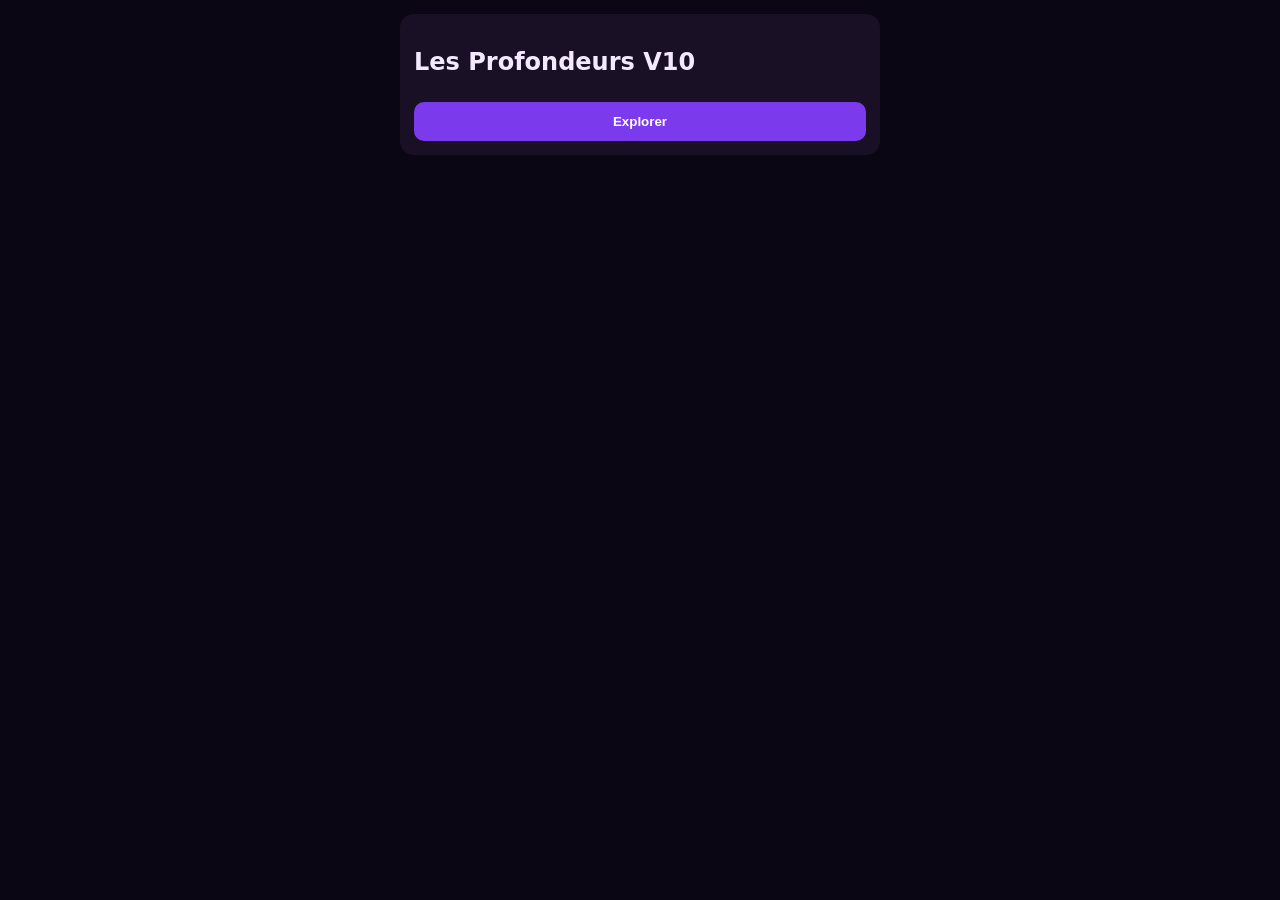
<file: index.html>
<!DOCTYPE html>
<html>
<head>
<meta name="viewport" content="width=device-width, initial-scale=1.0">
<link rel="stylesheet" href="css/style.css">
</head>
<body>
<div class="container">
<div class="panel">
<h2>Les Profondeurs V10</h2>
<button class="button" onclick="location.href='exploration.html'">Explorer</button>
</div>
</div>
</body>
</html>
</file>
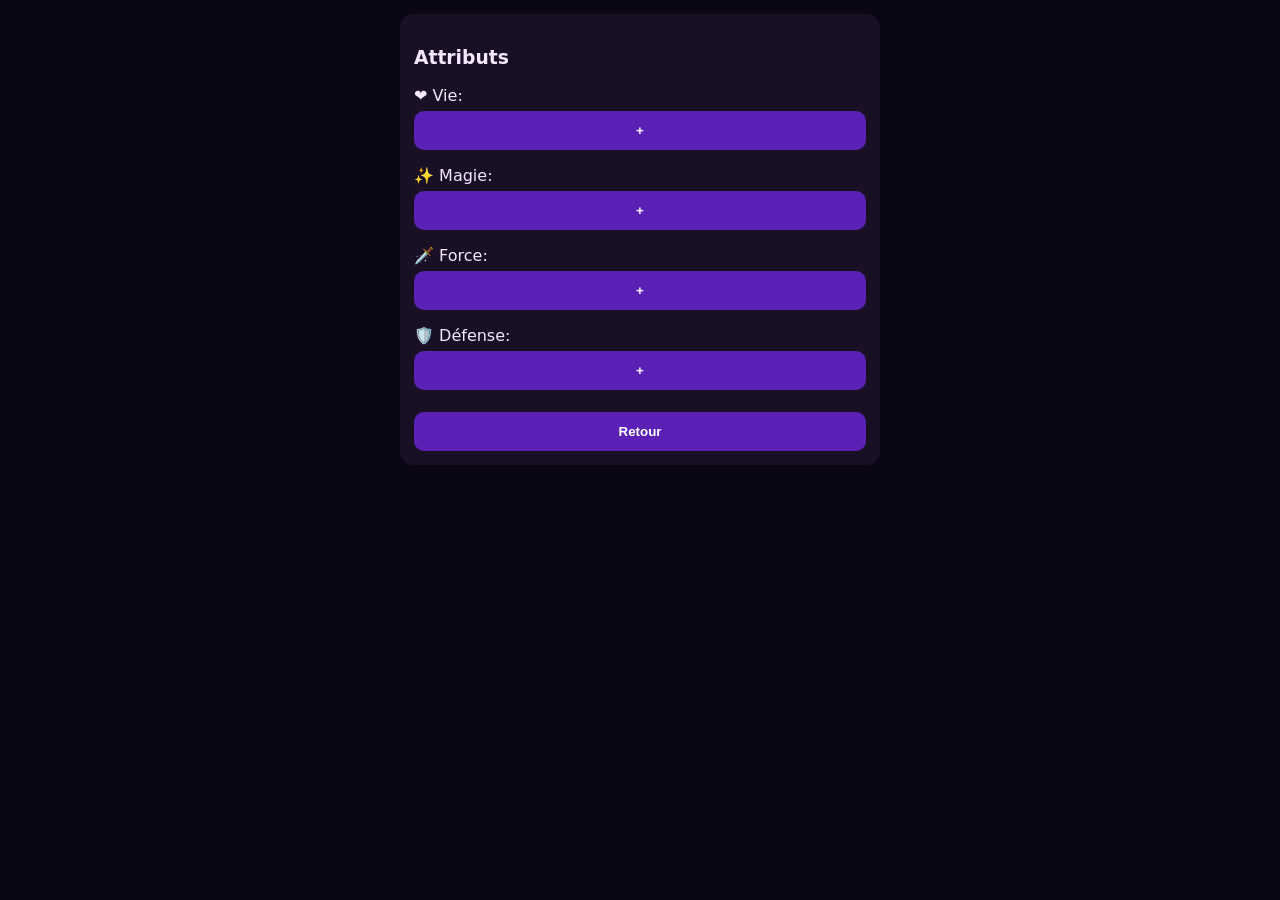
<file: character.html>
<!DOCTYPE html>
<html>
<head><meta name="viewport" content="width=device-width, initial-scale=1.0">
<link rel="stylesheet" href="css/style.css">
<script src="js/core.js"></script></head>
<body>
<div class="container">
<div class="panel">
<h3>Attributs</h3>
<p>❤️ Vie: <script>document.write(player.vie)</script> <button class="button secondary" onclick="addPoint('vie')">+</button></p>
<p>✨ Magie: <script>document.write(player.magie)</script> <button class="button secondary" onclick="addPoint('magie')">+</button></p>
<p>🗡️ Force: <script>document.write(player.force)</script> <button class="button secondary" onclick="addPoint('force')">+</button></p>
<p>🛡️ Défense: <script>document.write(player.defense)</script> <button class="button secondary" onclick="addPoint('defense')">+</button></p>
<button class="button secondary" onclick="location.href='index.html'">Retour</button>
</div></div></body></html>
</file>
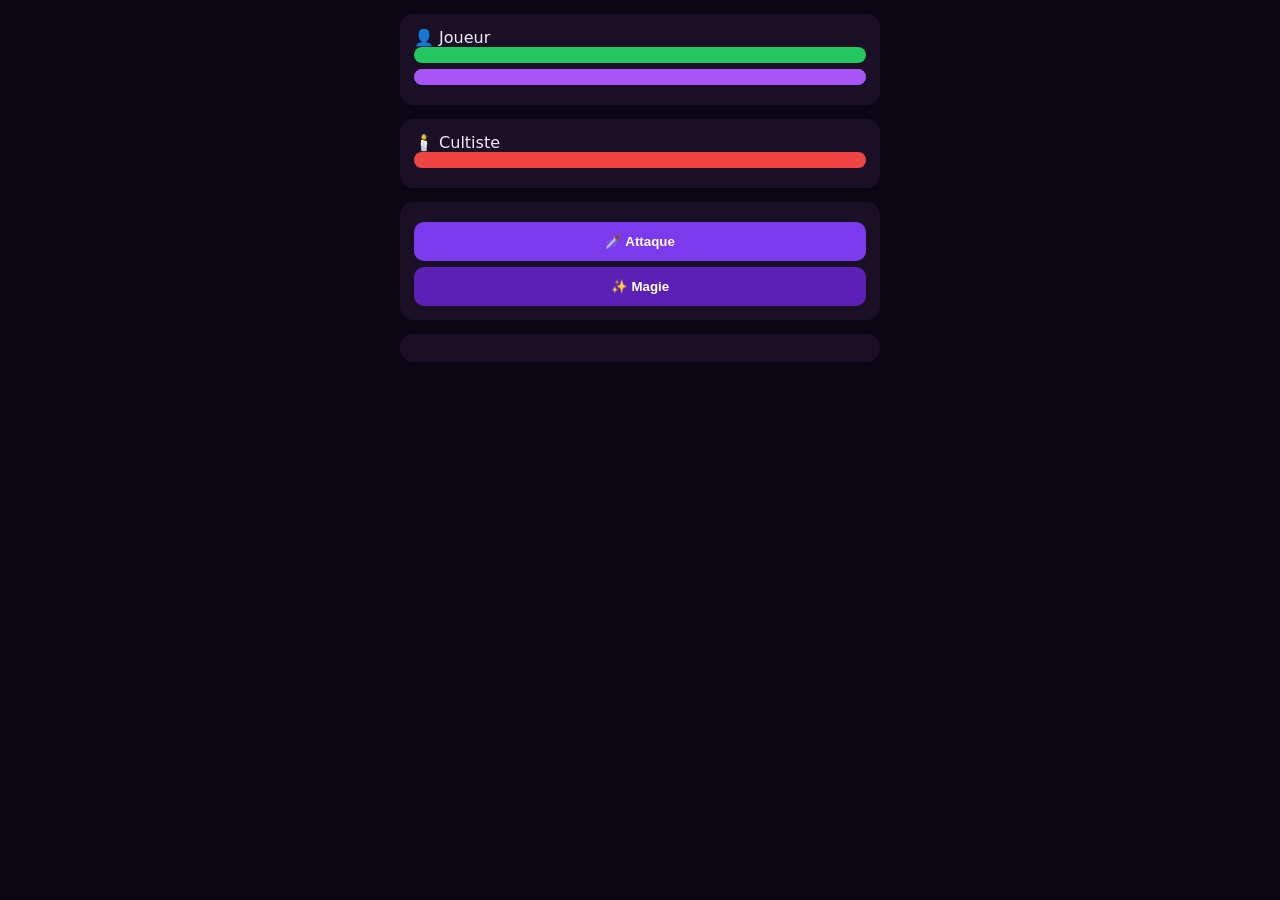
<file: combat.html>
<!DOCTYPE html>
<html>
<head>
<meta name="viewport" content="width=device-width, initial-scale=1.0">
<link rel="stylesheet" href="css/style.css">
<script type="module" src="js/game.js"></script>
</head>
<body onload="startCombat()">
<div class="container">
<div class="panel">
<div>👤 Joueur</div>
<div class="bar-container"><div id="playerHP" class="bar hp-player"></div></div>
<div class="bar-container"><div id="mana" class="bar mana"></div></div>
</div>
<div class="panel">
<div id="enemyName"></div>
<div class="bar-container"><div id="enemyHP" class="bar hp-enemy"></div></div>
</div>
<div class="panel">
<button class="button" onclick="attack('physical')">🗡️ Attaque</button>
<button class="button secondary" onclick="attack('magic')">✨ Magie</button>
</div>
<div class="panel">
<div id="combatInv"></div>
</div>
</div>
</body>
</html>
</file>
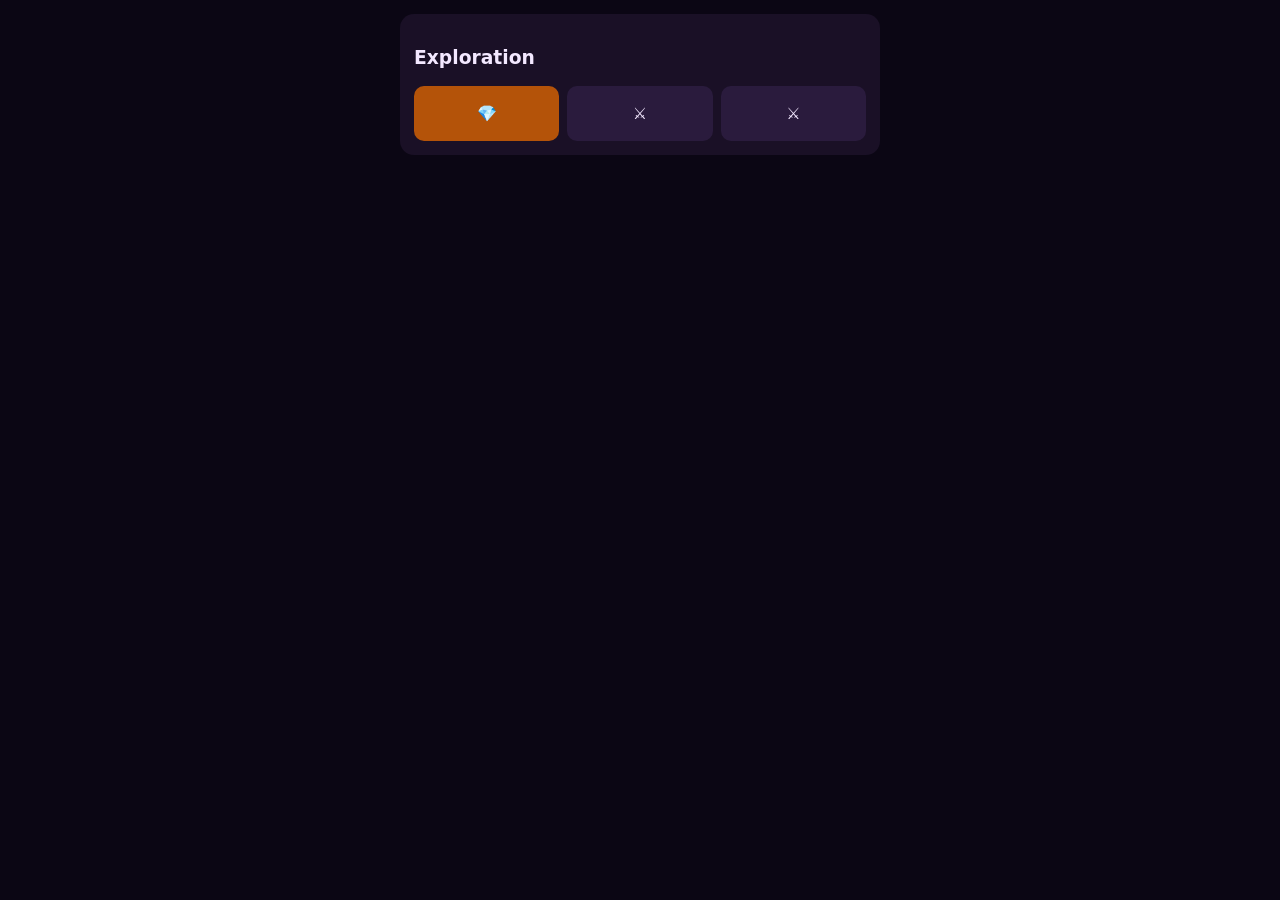
<file: exploration.html>
<!DOCTYPE html>
<html>
<head>
<meta name="viewport" content="width=device-width, initial-scale=1.0">
<link rel="stylesheet" href="css/style.css">
<script type="module" src="js/game.js"></script>
</head>
<body onload="generateMap()">
<div class="container">
<div class="panel">
<h3>Exploration</h3>
<div class="map" id="map"></div>
</div>
</div>
</body>
</html>
</file>
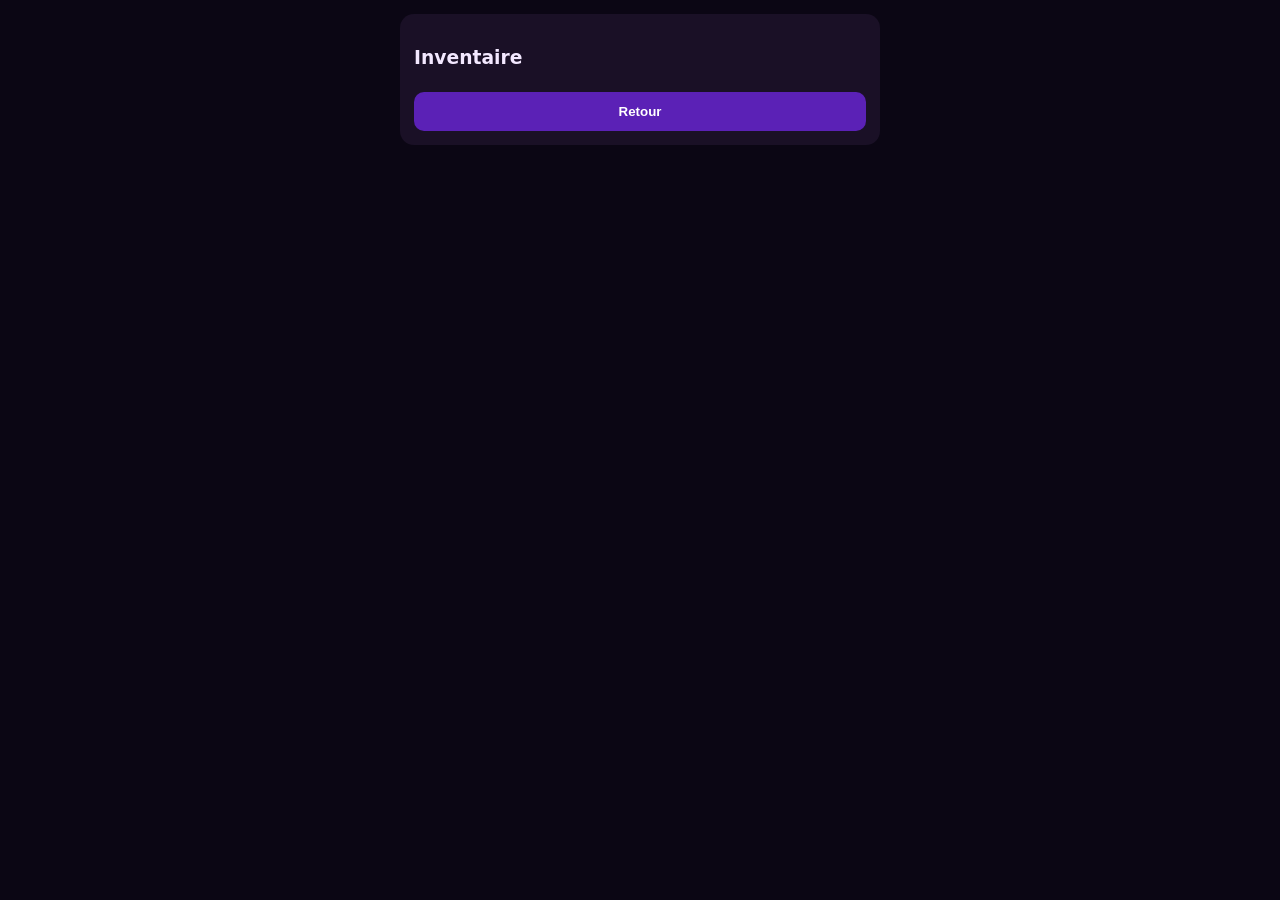
<file: inventory.html>
<!DOCTYPE html>
<html>
<head><meta name="viewport" content="width=device-width, initial-scale=1.0">
<link rel="stylesheet" href="css/style.css">
<script src="js/core.js"></script>
<script src="js/items.js"></script></head>
<body onload="renderInventory()">
<div class="container">
<div class="panel">
<h3>Inventaire</h3>
<div id="inventoryList"></div>
<button class="button secondary" onclick="location.href='index.html'">Retour</button>
</div></div></body></html>
</file>
<file: css/style.css>
@keyframes fadeIn {from{opacity:0}to{opacity:1}}
@keyframes slash {0%{transform:translateX(0)}50%{transform:translateX(25px)}100%{transform:translateX(0)}}
@keyframes magic {0%{box-shadow:0 0 0px #a855f7}50%{box-shadow:0 0 30px #a855f7}100%{box-shadow:0 0 0px #a855f7}}
@keyframes shake {0%{transform:translateX(0)}25%{transform:translateX(-6px)}50%{transform:translateX(6px)}75%{transform:translateX(-6px)}100%{transform:translateX(0)}}

body{
margin:0;
font-family:system-ui;
background:#0b0614;
color:#f3e8ff;
animation:fadeIn .3s ease;
}

.container{max-width:480px;margin:auto;padding:14px}
.panel{background:#1a1026;padding:14px;border-radius:14px;margin-bottom:14px}
.button{width:100%;padding:12px;margin-top:6px;border:none;border-radius:10px;background:#7c3aed;color:white;font-weight:600}
.button.secondary{background:#5b21b6}
.button.danger{background:#991b1b}
.bar-container{background:#2e1a47;border-radius:8px;overflow:hidden;height:16px;margin-bottom:6px}
.bar{height:100%;transition:.3s}
.hp-player{background:#22c55e}
.hp-enemy{background:#ef4444}
.mana{background:#a855f7}
.map{display:grid;grid-template-columns:repeat(3,1fr);gap:8px;margin-top:10px}
.node{background:#2a1b3d;padding:18px;border-radius:10px;text-align:center;cursor:pointer}
.node.treasure{background:#b45309}
.log{background:#120c1c;padding:8px;border-radius:8px;font-size:13px;margin-top:6px;max-height:140px;overflow:auto}
.overlay{
position:fixed;inset:0;background:rgba(0,0,0,.8);
display:flex;align-items:center;justify-content:center;
}
.overlay-content{
background:#1a1026;padding:20px;border-radius:16px;width:90%;max-width:400px;
}
.slash{animation:slash .3s}
.magic{animation:magic .4s}
.shake{animation:shake .3s}
</file>
